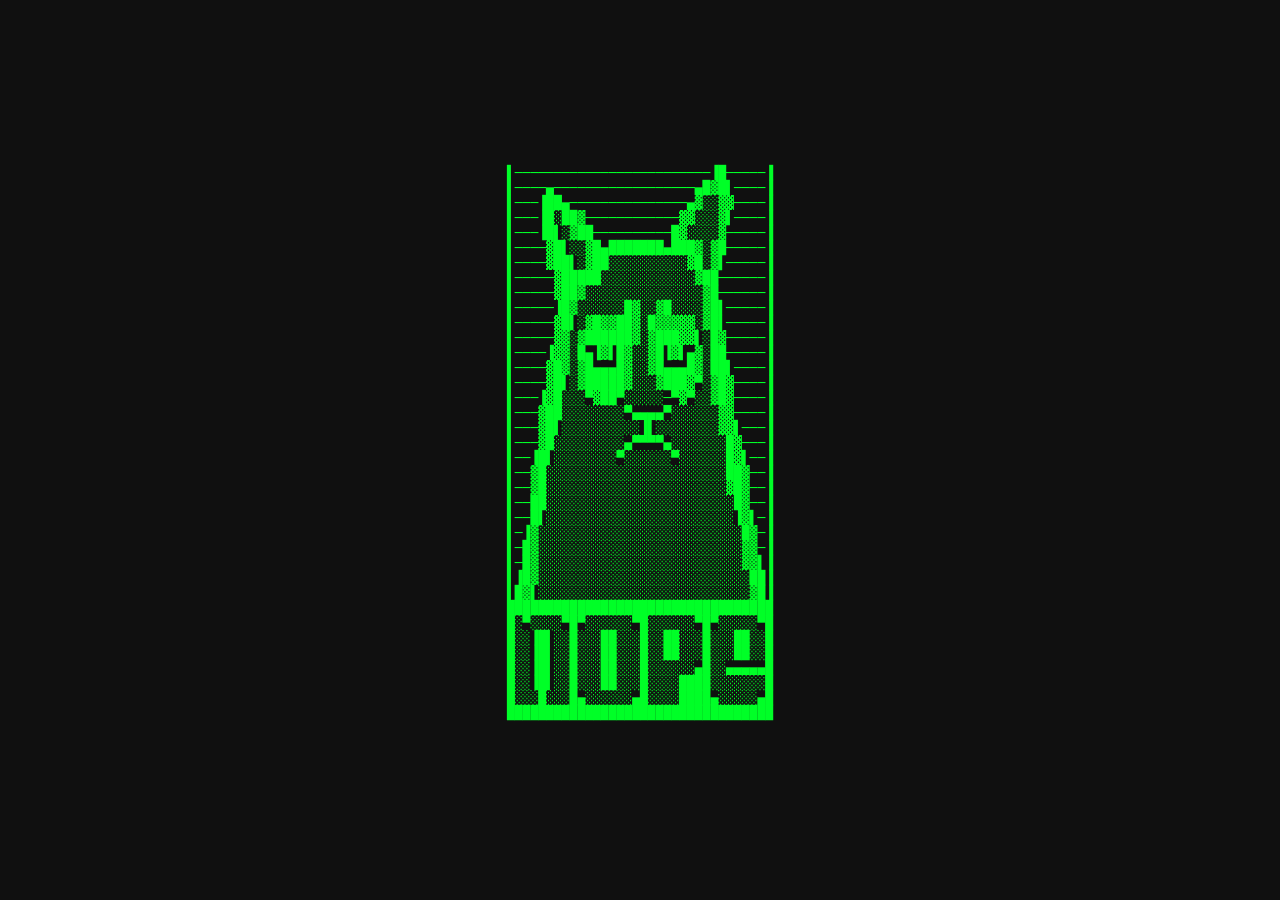
<file: index.html>
<!doctype html><meta charset=utf-8><meta name=author content=muffin><title>muffin</title><style>body{background-color:#101010;color:#00ff27;font-family:monospace;text-align:center}a{text-decoration:none;color:#00ff27}.hello{position:fixed;top:50%;left:50%;transform:translate(-50%,-50%)}.fading{animation:fading 5s infinite}@keyframes fading{0%{opacity:0}50%{opacity:1}100%{opacity:0}}</style><div class=hello><a href=https://twitter.com/_muffin31><pre class=fading>
  
  
▌─────────────────────────▐█─────▐
▌────▄──────────────────▄█▓█▌────▐
▌───▐██▄───────────────▄▓░░▓▓────▐
▌───▐█░██▓────────────▓▓░░░▓▌────▐
▌───▐█▌░▓██──────────█▓░░░░▓─────▐
▌────▓█▌░░▓█▄███████▄███▓░▓█─────▐
▌────▓██▌░▓██░░░░░░░░░░▓█░▓▌─────▐
▌─────▓█████░░░░░░░░░░░░▓██──────▐
▌─────▓██▓░░░░░░░░░░░░░░░▓█──────▐
▌─────▐█▓░░░░░░█▓░░▓█░░░░▓█▌─────▐
▌─────▓█▌░▓█▓▓██▓░█▓▓▓▓▓░▓█▌─────▐
▌─────▓▓░▓██████▓░▓███▓▓▌░█▓─────▐
▌────▐▓▓░█▄▐▓▌█▓░░▓█▐▓▌▄▓░██─────▐
▌────▓█▓░▓█▄▄▄█▓░░▓█▄▄▄█▓░██▌────▐
▌────▓█▌░▓█████▓░░░▓███▓▀░▓█▓────▐
▌───▐▓█░░░▀▓██▀░░░░░─▀▓▀░░▓█▓────▐
▌───▓██░░░░░░░░▀▄▄▄▄▀░░░░░░▓▓────▐
▌───▓█▌░░░░░░░░░░▐▌░░░░░░░░▓▓▌───▐
▌───▓█░░░░░░░░░▄▀▀▀▀▄░░░░░░░█▓───▐
▌──▐█▌░░░░░░░░▀░░░░░░▀░░░░░░█▓▌──▐
▌──▓█░░░░░░░░░░░░░░░░░░░░░░░██▓──▐
▌──▓█░░░░░░░░░░░░░░░░░░░░░░░▓█▓──▐
▌──██░░░░░░░░░░░░░░░░░░░░░░░░█▓──▐
▌──█▌░░░░░░░░░░░░░░░░░░░░░░░░▐▓▌─▐
▌─▐▓░░░░░░░░░░░░░░░░░░░░░░░░░░█▓─▐
▌─█▓░░░░░░░░░░░░░░░░░░░░░░░░░░▓▓─▐
▌─█▓░░░░░░░░░░░░░░░░░░░░░░░░░░▓▓▌▐
▌▐█▓░░░░░░░░░░░░░░░░░░░░░░░░░░░██▐
▌█▓▌░░░░░░░░░░░░░░░░░░░░░░░░░░░▓█▐
██████████████████████████████████
█░▀░░░░▀█▀░░░░░░▀█░░░░░░▀█▀░░░░░▀█
█░░▐█▌░░█░░░██░░░█░░██░░░█░░░██░░█
█░░▐█▌░░█░░░██░░░█░░██░░░█░░░██░░█
█░░▐█▌░░█░░░██░░░█░░░░░░▄█░░▄▄▄▄▄█
█░░▐█▌░░█░░░██░░░█░░░░████░░░░░░░█
█░░░█░░░█▄░░░░░░▄█░░░░████▄░░░░░▄█
██████████████████████████████████

                                                        
                                                                  
</pre></a></div>
</file>
